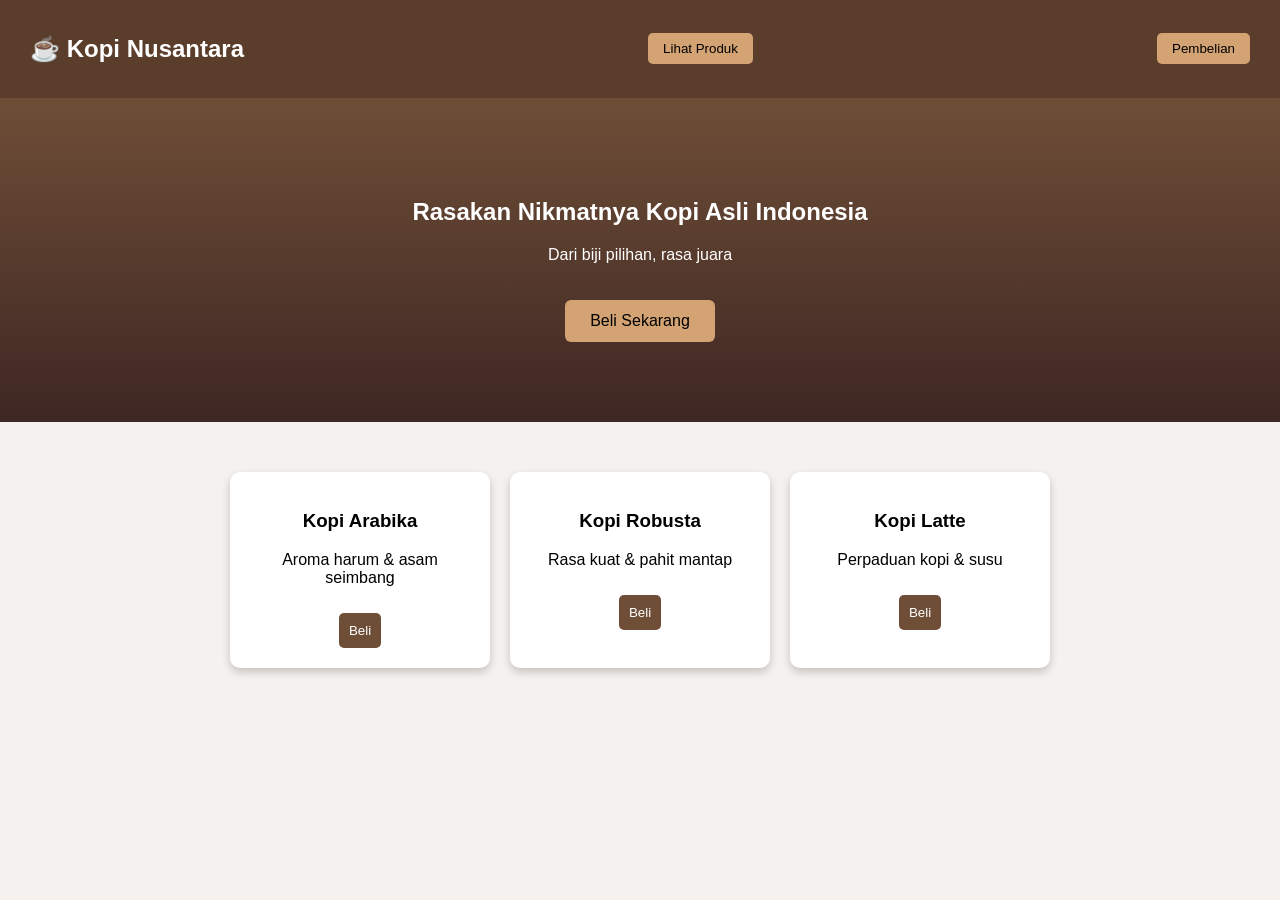
<file: index.html>
<!DOCTYPE html>
<html lang="id">
<head>
  <meta charset="UTF-8">
  <title>Kopi Nusantara</title>
  <link rel="stylesheet" href="kopi.css">
</head>
<body>

  <nav>
    <h2>☕ Kopi Nusantara</h2>
    <button onclick="keProduk()">Lihat Produk</button>
    <button onclick="keProduk()">Pembelian</button>
  </nav>

  <section class="hero">
    <h1>Rasakan Nikmatnya Kopi Asli Indonesia</h1>
    <p>Dari biji pilihan, rasa juara</p>
    <button class="btn-utama" onclick="keProduk()">Beli Sekarang</button>
  </section>

  <section id="produk" class="produk">
    <div class="card">
      <h3>Kopi Arabika</h3>
      <p>Aroma harum & asam seimbang</p>
      <button onclick="beli('Kopi Arabika')">Beli</button>
    </div>

    <div class="card">
      <h3>Kopi Robusta</h3>
      <p>Rasa kuat & pahit mantap</p>
      <button onclick="beli('Kopi Robusta')">Beli</button>
    </div>

    <div class="card">
      <h3>Kopi Latte</h3>
      <p>Perpaduan kopi & susu</p>
      <button onclick="beli('Kopi Latte')">Beli</button>
    </div>
  </section>

  <script src="kopi.js"></script>
</body>
</html>
</file>
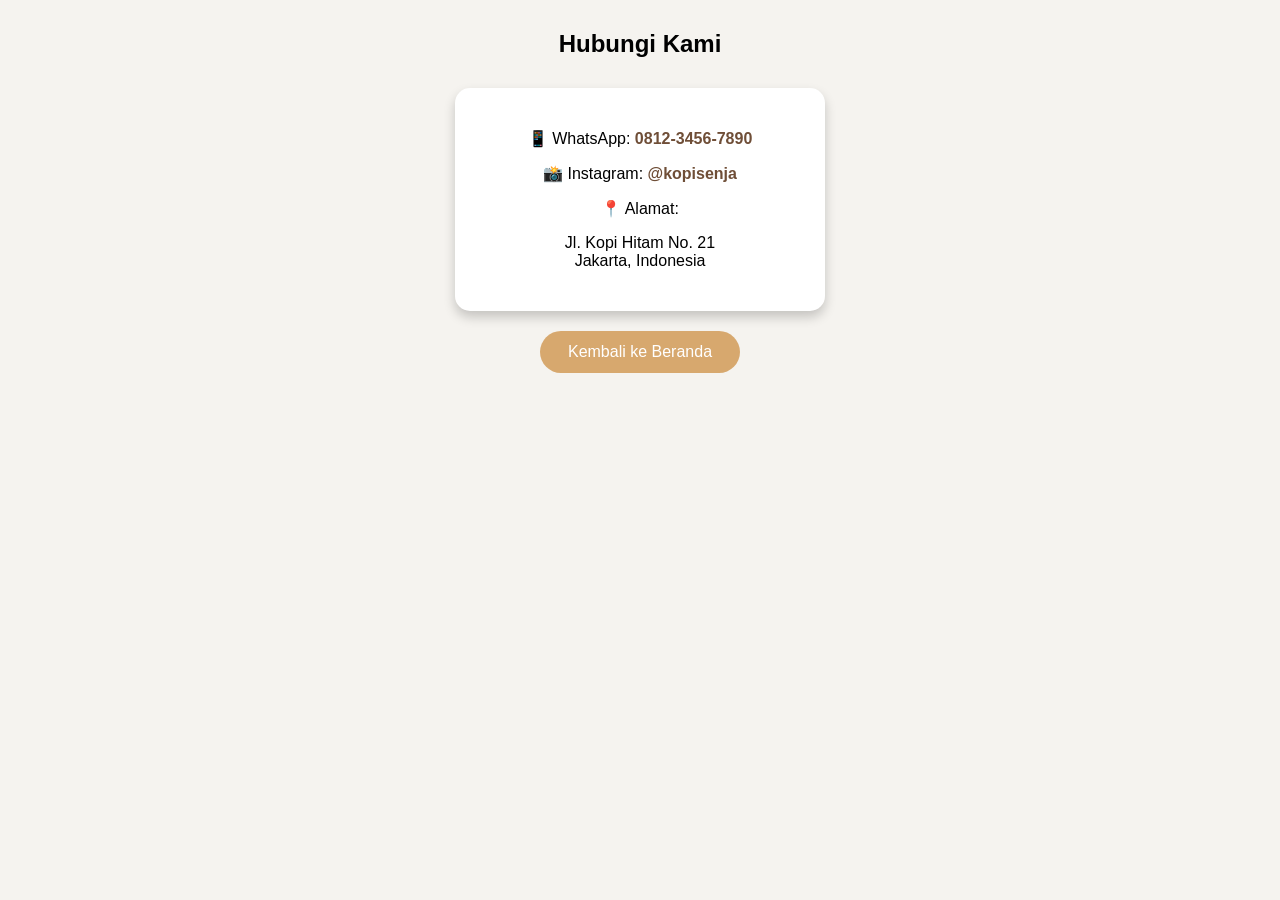
<file: alamat kedai.html>
<!DOCTYPE html>
<html lang="id">
<head>
  <meta charset="UTF-8">
  <title>Kontak Kami</title>
  <link rel="stylesheet" href="alamat kedai.css">
</head>
<body>

<h2 class="title">Hubungi Kami</h2>

<div class="kontak">
  <p>📱 WhatsApp: <a href="https://wa.me/6281234567890" target="_blank">
    0812-3456-7890</a></p>

  <p>📸 Instagram: <a href="https://instagram.com/kopisenja" target="_blank">
    @kopisenja</a></p>

  <p>📍 Alamat:</p>
  <p>Jl. Kopi Hitam No. 21<br>Jakarta, Indonesia</p>
</div>

<a href="kopi.html" class="btn">Kembali ke Beranda</a>

</body>
</html>
</file>
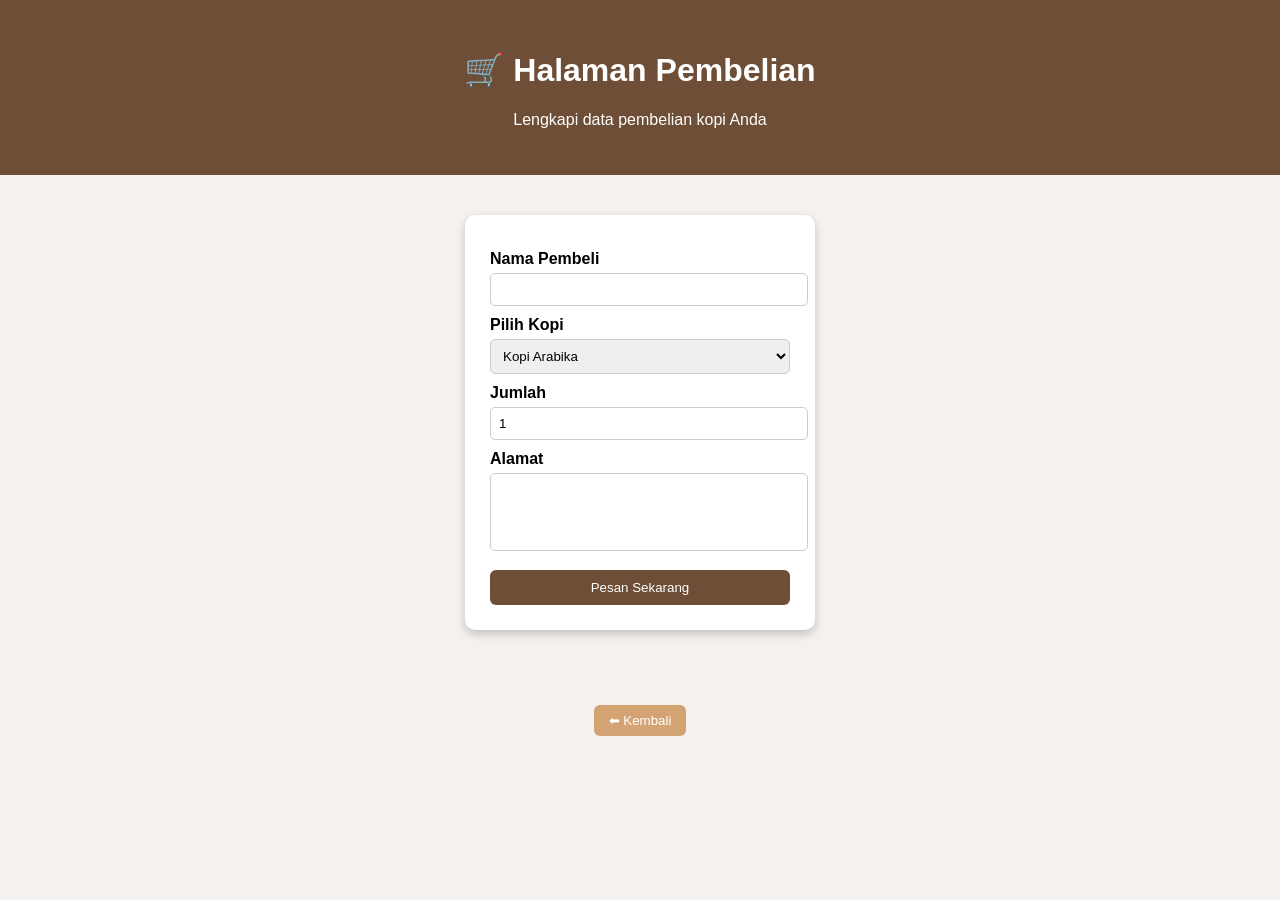
<file: pembelian.html>
<!DOCTYPE html>
<html lang="id">
<head>
  <meta charset="UTF-8">
  <title>Pembelian Kopi</title>
  <link rel="stylesheet" href="pembelian.css">
</head>
<body>

  <header>
    <h1>🛒 Halaman Pembelian</h1>
    <p>Lengkapi data pembelian kopi Anda</p>
  </header>

  <section class="checkout">
    <form onsubmit="pesan(event)">
      <label>Nama Pembeli</label>
      <input type="text" id="nama" required>

      <label>Pilih Kopi</label>
      <select id="kopi">
        <option>Kopi Arabika</option>
        <option>Kopi Robusta</option>
        <option>Kopi Latte</option>
      </select>

      <label>Jumlah</label>
      <input type="number" id="jumlah" min="1" value="1" required>

      <label>Alamat</label>
      <textarea id="alamat" required></textarea>

      <button type="submit">Pesan Sekarang</button>
    </form>
  </section>

  <footer>
    <button class="kembali" onclick="index.html">⬅ Kembali</button>
  </footer>

  <script src="kopi.js"></script>
</body>
</html>
</file>
<file: kopi.css>
body {
  margin: 0;
  font-family: Arial, sans-serif;
  background: #f4f1ee;
}

nav {
  background: #5a3e2b;
  color: white;
  padding: 15px 30px;
  display: flex;
  justify-content: space-between;
  align-items: center;
}

nav button {
  background: #d4a373;
  border: none;
  padding: 8px 15px;
  cursor: pointer;
  border-radius: 5px;
}

.hero {
  text-align: center;
  padding: 80px 20px;
  background: linear-gradient(#6f4e37, #3e2723);
  color: white;
}

.btn-utama {
  margin-top: 20px;
  padding: 12px 25px;
  border: none;
  background: #d4a373;
  font-size: 16px;
  cursor: pointer;
  border-radius: 6px;
}

.produk {
  display: flex;
  justify-content: center;
  gap: 20px;
  padding: 50px;
  flex-wrap: wrap;
}

.card {
  background: white;
  width: 220px;
  padding: 20px;
  border-radius: 10px;
  text-align: center;
  box-shadow: 0 4px 8px rgba(0,0,0,0.2);
  transition: transform 0.3s;
}

.card:hover {
  transform: translateY(-8px);
}

.card button {
  background: #6f4e37;
  color: white;
  border: none;
  padding: 10px;
  margin-top: 10px;
  cursor: pointer;
  border-radius: 5px;
}

footer {
  background: #ddd;
  text-align: center;
  padding: 15px;
}
</file>
<file: alamat kedai.css>
body {
  margin: 0;
  font-family: 'Segoe UI', sans-serif;
  background: #f5f3ef;
  text-align: center;
}

.hero {
  background: linear-gradient(to right, #6f4e37, #3e2723);
  color: white;
  padding: 90px 20px;
}

.btn {
  display: inline-block;
  margin-top: 20px;
  padding: 12px 28px;
  background: #d7a86e;
  color: white;
  text-decoration: none;
  border-radius: 25px;
}

.title {
  margin: 30px 0;
}

.produk {
  display: flex;
  justify-content: center;
  gap: 20px;
  flex-wrap: wrap;
}

.card {
  background: white;
  width: 200px;
  padding: 20px;
  border-radius: 15px;
  box-shadow: 0 6px 12px rgba(0,0,0,0.2);
}

.card button {
  background: #6f4e37;
  color: white;
  border: none;
  padding: 10px;
  border-radius: 20px;
  cursor: pointer;
}

.kontak {
  background: white;
  width: 320px;
  margin: auto;
  padding: 25px;
  border-radius: 15px;
  box-shadow: 0 6px 12px rgba(0,0,0,0.2);
}

.kontak a {
  color: #6f4e37;
  text-decoration: none;
  font-weight: bold;
}
</file>
<file: pembelian.css>
body {
  margin: 0;
  font-family: Arial, sans-serif;
  background: #f4f1ee;
}

header {
  background: #6f4e37;
  color: white;
  text-align: center;
  padding: 30px;
}

.checkout {
  display: flex;
  justify-content: center;
  padding: 40px;
}

form {
  background: white;
  padding: 25px;
  width: 300px;
  border-radius: 10px;
  box-shadow: 0 4px 10px rgba(0,0,0,0.2);
}

label {
  display: block;
  margin-top: 10px;
  font-weight: bold;
}

input, select, textarea {
  width: 100%;
  padding: 8px;
  margin-top: 5px;
  border-radius: 5px;
  border: 1px solid #ccc;
}

textarea {
  resize: none;
  height: 60px;
}

button {
  width: 100%;
  margin-top: 15px;
  padding: 10px;
  background: #6f4e37;
  color: white;
  border: none;
  border-radius: 6px;
  cursor: pointer;
}

button:hover {
  background: #543628;
}

footer {
  text-align: center;
  padding: 20px;
}

.kembali {
  width: auto;
  padding: 8px 15px;
  background: #d4a373;
  margin-bottom: 10px;
}
</file>
